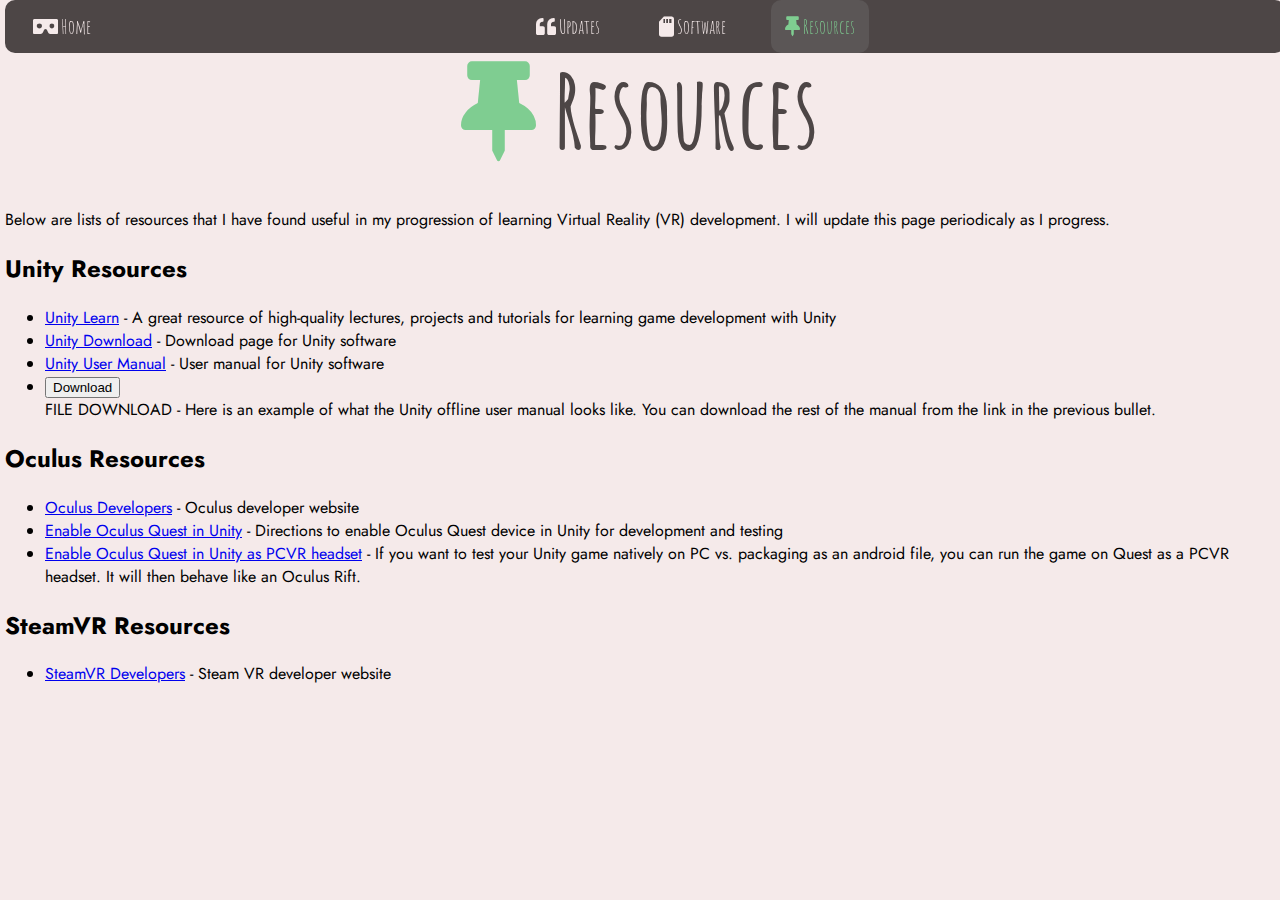
<file: resources.html>
<!-- Jay Pittenger -->
<!-- 5-4-2020 -->
<!-- CS290 - Project -->

<!DOCTYPE html>
<html>
    <head>
        <meta charset="UTF-8">
        <title>Jay's Virtual Reality - Resources</title>
        <link rel="stylesheet" href="subpageStyles.css">
        <!--Fonts-->
        <link href="https://fonts.googleapis.com/css2?family=Amatic+SC:wght@700&family=Jost:wght@300&display=swap" rel="stylesheet">
        <!--Icons obtained by Fontawesome - open source icons. license is located in Content/fontawesome-->
        <link rel="stylesheet" href="Content/fontawesome/css/all.css">
    </head>
    <body>
        <!-- Horizontal Navigation bar-->
        <ul id= "nav">
            <li id="home"><a href="index.html"><i class="fas fa-vr-cardboard"></i> Home</a></li>
            <div id="subpage">
                <li><a href="updates.html"><i class="fas fa-quote-left"></i> Updates</a></li>
                <li><a href="software.html"><i class="fas fa-sd-card"></i> Software</a></li>
                <li><a class="active" href="resources.html"><i class="fas fa-thumbtack"></i> Resources</a></li>
            </div>
          </ul>
        <h1 id="title"><i class="fas fa-thumbtack"></i> Resources</h1>

        <!--Content for resources-->
        <p>
            Below are lists of resources that I have found useful in my progression of learning Virtual Reality (VR) development. I will update this page periodicaly as I progress.
        </p>
        <h2>Unity Resources</h2>
        <ul>
            <li>
                <a href= https://learn.unity.com>Unity Learn</a> - A great resource of high-quality lectures, projects and tutorials for learning game development with Unity
            </li>
            <li>
                <a href= https://unity3d.com/get-unity/download>Unity Download</a> - Download page for Unity software
            </li>
            <li>
                <a href= https://docs.unity3d.com/Manual/index.html?_ga=2.74791828.74379418.1588609875-827327593.1588366881>Unity User Manual</a> - User manual for Unity software
            </li>
            <li>
                <form method="get" action="Content/XR.zip">
                    <button type="submit">Download</button>
                 </form>
                 FILE DOWNLOAD - Here is an example of what the Unity offline user manual looks like. You can download the rest of the manual from the link in the previous bullet.  
            </li>
        </ul>
        <h2>Oculus Resources</h2>
        <ul>
            <li>
                <a href= https://developer.oculus.com/?locale=en_US>Oculus Developers</a> - Oculus developer website
            </li>
            <li>
                <a href= https://developer.oculus.com/documentation/unity/unity-enable-device/?device=QUEST/>Enable Oculus Quest in Unity</a> - Directions to enable Oculus Quest device in Unity for development and testing
            </li>
            <li>
                <a href= https://developer.oculus.com/documentation/unity/unity-enable-device/?device=RIFT/>Enable Oculus Quest in Unity as PCVR headset</a> - If you want to test your Unity game natively on PC vs. packaging as an android file, you can 
                run the game on Quest as a PCVR headset. It will then behave like an Oculus Rift. 
            </li>
        </ul>
        <h2>SteamVR Resources</h2>
        <ul>
            <li>
                <a href= https://support.steampowered.com/kb_article.php?ref=1131-WSFG-3320>SteamVR Developers</a> - Steam VR developer website
            </li>
        </ul>
    </body>
</html>
</file>
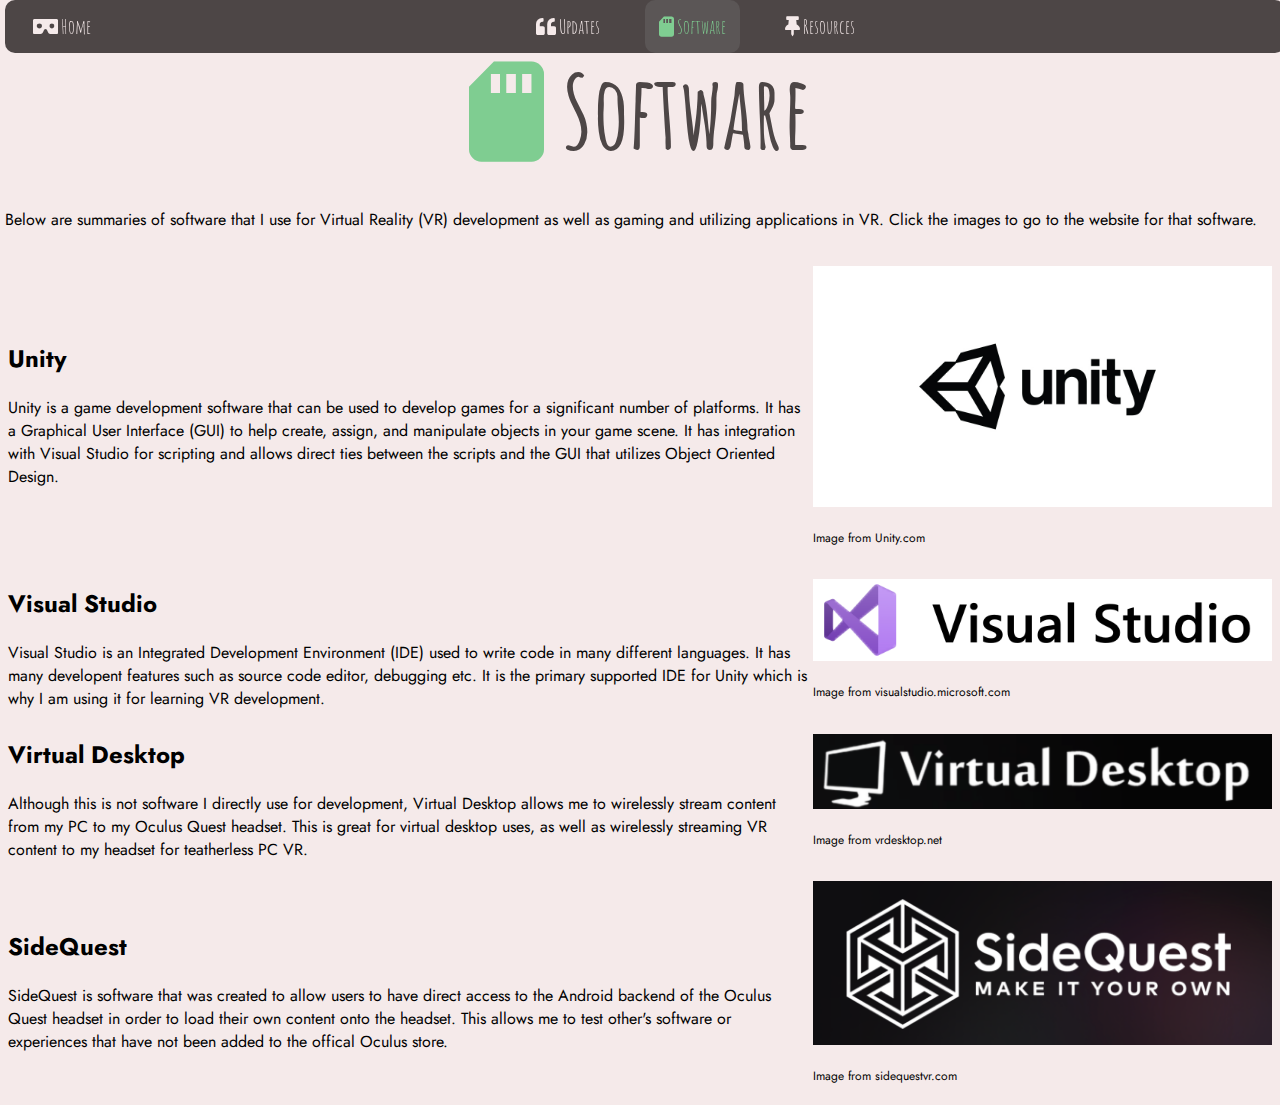
<file: software.html>
<!-- Jay Pittenger -->
<!-- 5-4-2020 -->
<!-- CS290 - Project -->

<!DOCTYPE html>
<html>
    <head>
        <meta charset="UTF-8">
        <title>Jay's Virtual Reality - Software</title>
        <link rel="stylesheet" href="subpageStyles.css">
        <!--Fonts-->
        <link href="https://fonts.googleapis.com/css2?family=Amatic+SC:wght@700&family=Jost:wght@300&display=swap" rel="stylesheet">
        <!--Icons obtained by Fontawesome - open source icons. license is located in Content/fontawesome-->
        <link rel="stylesheet" href="Content/fontawesome/css/all.css">
    </head>
    <body>
        <!-- Horizontal Navigation bar-->
        <ul id= "nav">
            <li id="home"><a href="index.html"><i class="fas fa-vr-cardboard"></i> Home</a></li>
            <div id="subpage">
                <li><a href="updates.html"><i class="fas fa-quote-left"></i> Updates</a></li>
                <li><a class="active" href="software.html"><i class="fas fa-sd-card"></i> Software</a></li>
                <li><a href="resources.html"><i class="fas fa-thumbtack"></i> Resources</a></li>
            </div>
          </ul>
        <h1 id="title"><i class="fas fa-sd-card"></i> Software</h1>

        <!--Content for software-->
        <p>
            Below are summaries of software that I use for Virtual Reality (VR) development as well as gaming and utilizing applications in VR. Click the images to go to the website for that software.
        </p>
        <table>
            <tbody>
                <tr id="unity">
                    <td>
                        <h2>Unity</h2>
                        Unity is a game development software that can be used to develop games for a significant number of platforms. It has a Graphical User Interface (GUI) to help create, assign, and manipulate objects in your game scene.
                        It has integration with Visual Studio for scripting and allows direct ties between the scripts and the GUI that utilizes Object Oriented Design. 
                    </td>
                    <td>
                        <p>
                            <a href = "https://unity.com/solutions/game"><img class="software-table" src="Content/images/unity_image.jpg" alt="unity logo"></a>
                        </p>
                        <p class="image-source">Image from Unity.com</p> 
                    </td>
                </tr>
                <tr id="visual-studio">
                    <td>
                        <h2>Visual Studio</h2>
                        Visual Studio is an Integrated Development Environment (IDE) used to write code in many different languages. It has many developent features such as source code editor, debugging etc. It is the primary supported IDE for
                        Unity which is why I am using it for learning VR development. 
                    </td>
                    <td>
                        <p>
                            <a href = "https://visualstudio.microsoft.com"><img class="software-table" src="Content/images/visual_image.png" alt="visual studio logo"></a>
                        </p>
                        <p class="image-source">Image from visualstudio.microsoft.com</p> 
                    </td>
                </tr>
                <tr id="virtual-desktop">
                    <td>
                        <h2>Virtual Desktop</h2>
                        Although this is not software I directly use for development, Virtual Desktop allows me to wirelessly stream content from my PC to my Oculus Quest headset. This is great for virtual desktop uses, as well as wirelessly streaming
                        VR content to my headset for teatherless PC VR.
                    </td>
                    <td>
                        <p>
                            <a href = "https://www.vrdesktop.net/"><img class="software-table" src="Content/images/virtual_image.png" alt="virtual desktop logo"></a>
                        </p>
                        <p class="image-source">Image from vrdesktop.net</p> 
                    </td>
                </tr>
                <tr id="sidequest">
                    <td>
                        <h2>SideQuest</h2>
                        SideQuest is software that was created to allow users to have direct access to the Android backend of the Oculus Quest headset in order to load their own content onto the headset. This allows me to test other's software or experiences
                        that have not been added to the offical Oculus store.
                    </td>
                    <td>
                        <p>
                            <a href = "https://sidequestvr.com/"><img class="software-table" src="Content/images/sidequest_image.png" alt="sidequest logo"></a>
                        </p>
                        <p class="image-source">Image from sidequestvr.com</p> 
                    </td>
                </tr>
            </tbody>
        </table>
    </body>
</html>
</file>
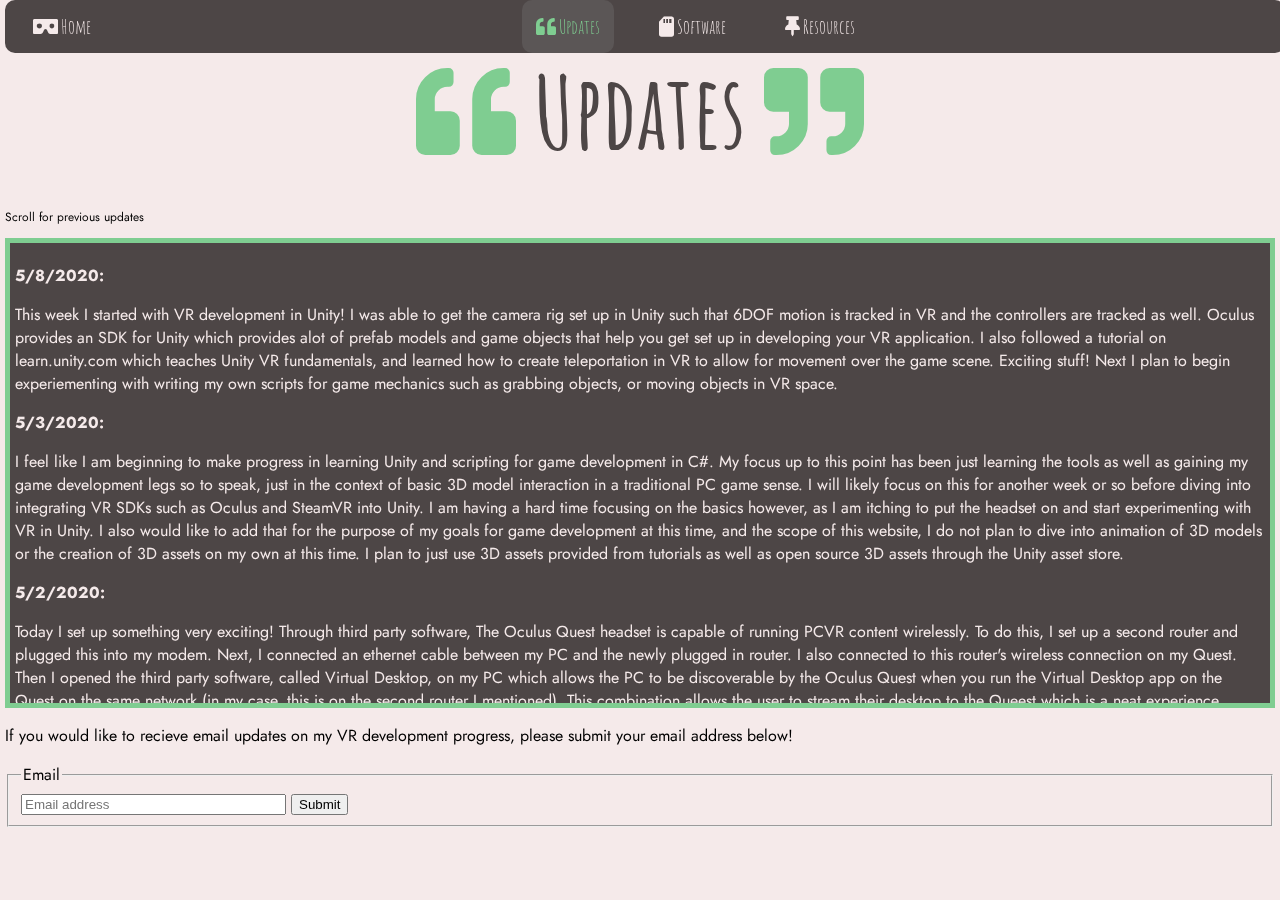
<file: updates.html>
<!-- Jay Pittenger -->
<!-- 5-1-2020 -->
<!-- CS290 - Project -->

<!DOCTYPE html>
<html>
    <head>
        <meta charset="UTF-8">
        <title>Jay's Virtual Reality - Updates</title>
        <link rel="stylesheet" href="subpageStyles.css">
        <!--Fonts-->
        <link href="https://fonts.googleapis.com/css2?family=Amatic+SC:wght@700&family=Jost:wght@300&&family=Jost:wght@700&display=swap" rel="stylesheet">
        <!--Icons obtained by Fontawesome - open source icons. license is located in Content/fontawesome-->
        <link rel="stylesheet" href="Content/fontawesome/css/all.css">
    </head>
    <body>
        <!-- Horizontal Navigation bar-->
        <ul id= "nav">
            <li id="home"><a href="index.html"><i class="fas fa-vr-cardboard"></i> Home</a></li>
            <div id="subpage">
                <li><a class="active" href="updates.html"><i class="fas fa-quote-left"></i> Updates</a></li>
                <li><a href="software.html"><i class="fas fa-sd-card"></i> Software</a></li>
                <li><a href="resources.html"><i class="fas fa-thumbtack"></i> Resources</a></li>
            </div>
          </ul>
        <h1 id="title"><i class="fas fa-quote-left"></i> Updates <i class="fas fa-quote-right"></i></h1>

        <!--Scroll Box with status updates-->
        <p id="scroll-comment">Scroll for previous updates</p>
        <div id="scroll-box">
            <p class="date">5/8/2020:</p>
            <p>
                This week I started with VR development in Unity! I was able to get the camera rig set up in Unity such that 6DOF motion is tracked in VR and the controllers are tracked as well.
                Oculus provides an SDK for Unity which provides alot of prefab models and game objects that help you get set up in developing your VR application. I also followed a tutorial on 
                learn.unity.com which teaches Unity VR fundamentals, and learned how to create teleportation in VR to allow for movement over the game scene. Exciting stuff! Next I plan to begin 
                experiementing with writing my own scripts for game mechanics such as grabbing objects, or moving objects in VR space.
            </p>
            <p class="date">5/3/2020:</p>
            <p>
                I feel like I am beginning to make progress in learning Unity and scripting for game development in C#. My focus up to this point has been just learning the tools
                as well as gaining my game development legs so to speak, just in the context of basic 3D model interaction in a traditional PC game sense. I will likely focus on this
                for another week or so before diving into integrating VR SDKs such as Oculus and SteamVR into Unity. I am having a hard time focusing on the basics however, as I 
                am itching to put the headset on and start experimenting with VR in Unity. I also would like to add that for the purpose of my goals for game development at this time,
                and the scope of this website, I do not plan to dive into animation of 3D models or the creation of 3D assets on my own at this time. I plan to just use 3D assets provided
                from tutorials as well as open source 3D assets through the Unity asset store.
            </p>
            <p class="date">5/2/2020:</p>
            <p>
                Today I set up something very exciting! Through third party software, The Oculus Quest headset is capable of running PCVR content wirelessly. To do this, 
                I set up a second router and plugged this into my modem. Next, I connected an ethernet cable between my PC and the newly plugged in router. I also connected
                to this router's wireless connection on my Quest. Then I opened the third party software, called Virtual Desktop, on my PC which allows the PC to 
                be discoverable by the Oculus Quest when you run the Virtual Desktop app on the Quest on the same network (in my case, this is on the second router I mentioned). 
                This combination allows the user to stream their desktop to the Queest which is a neat experience. However, what makes this setup extremely useful is that it 
                allows you to run Oculus and SteamVR content wirelessly from your PC to your Quest heatset. I was quite impressed with the low latency from this setup. Even though 
                there is noticable visual compression in comparison to using a wired connection, it is still a great configuration if you want to ditch the wire for alittle while!
                Head over to the Software page of my website to find a link to the Virtual Desktop website. Alright, now to get back to work on learning game development :)
            </p>
            <p class="date">4/29/2020:</p>
            <p>
                Another day spent on the basics! I again focused on learning C# syntax. It seems that Unity scripting puts a significant focus on object oriented design
                which makes it easy to reference various game objects and data from other scripts. I think one of the hardest parts will be learning the integration between 
                the Unity UI and scripts. After working on game development foundational knowledge, I also focused on getting my USB drivers set up on my new PC so that the 
                wired connection between my Oculus Quest and my PC was stable. 
            </p>
            <p class="date">4/28/2020:</p>
            <p>
                Today I installed the Unity 3D game development platform on my newly built PC and began learning C# syntax. I also focused on learning script integration 
                between Visual Studio and Unity, and how to assign scripts to particular 3D objects in Unity. I found out that due to the COVID-19 pandemic, Unity is offering free
                premium access to their Learn platform, which contains a significant amount of courses, tutorials and projects to utilize when learning game development as well VR 
                development and other sub topics of game development. Head over to the Resources page of my website to find a link to Unity Learn. I will likely be spending a significant
                amount of time taking courses and following tutorials utilizing Unity Learn.
            </p>
        </div>

        <!--Email subscribe-->
        <p>
            If you would like to recieve email updates on my VR development progress, please submit your email address below!
        </p>
        <form action="http://web.engr.oregonstate.edu/~zhangluy/tools/class-content/form_tests/check_request.php" method="POST">
            <fieldset>
            <legend>Email</legend>
            <input type="text" name="email_address" size="30" maxlength="100" placeholder = "Email address">
            <button id="Submit">Submit</button>
            </fieldset>
        </form>
    </body>
</html>
</file>
<file: subpageStyles.css>
/* 
Jay Pittenger
5-1-2020
CS290 - Project
*/

body {
    background-color: #f5eaea;
    margin: 0;
    font-family: 'Jost', sans-serif;
    padding: 5px;
}

/* horizontal navgation bar styles */
#nav {
    font-family: 'Amatic SC', cursive;
    font-size: 20px;
    list-style-type: none;
    margin: 0;
    padding: 0;
    overflow: hidden;
    background-color:#4d4646;
    border-radius: 10px;
    position: fixed;
    top: 0;
    width: 100%;
}
#nav li {
    display:inline;
    margin: 14px;
    color: #f5eaea;
}
#nav li a {
    display: inline;
    text-align: center;
    padding: 14px;
    text-decoration: none;
    border-radius: 10px;
}
#nav li a:hover {
    background-color:#5b5656;
    color: #7fcd91;
}
#nav li .active {
    background-color: #5b5656;
    color: #7fcd91;
}
#home {
    float: left;
}
#home a {
    color: #f5eaea;
}
#subpage {
    margin: auto;
    text-align: center;
    padding: 14px;
}
#subpage li a {
    color: #f5eaea;
}

/* title styles */
#title {
    color: #4d4646;
    padding: 14px;
    font-family: 'Amatic SC', cursive;
    font-size: 100px;
    margin: 20px;
    margin-top: 28px;
    text-align: center;
}
#title i {
    color: #7fcd91;
}

/* FOR UPDATES PAGE */
/* Scroll Box styles */
#scroll-comment{
    font-size: 12px;
}
#scroll-box {
    width: auto;
    height:450px;
    overflow:scroll;
    padding:5px;
    border: 5px solid #7fcd91;

    color:#f5eaea;
    background-color: #4d4646;
}
.date {
    font-weight: 700;
}

/* feedback text box styles */
#feedback {
    width:600px; 
    height:80px;
}

/* FOR SOFTWARE PAGE */
/* content styles */

.software-table {
    width: 100%;
    height:auto;

}
.image-source {
    font-size: 12px;
}
</file>
